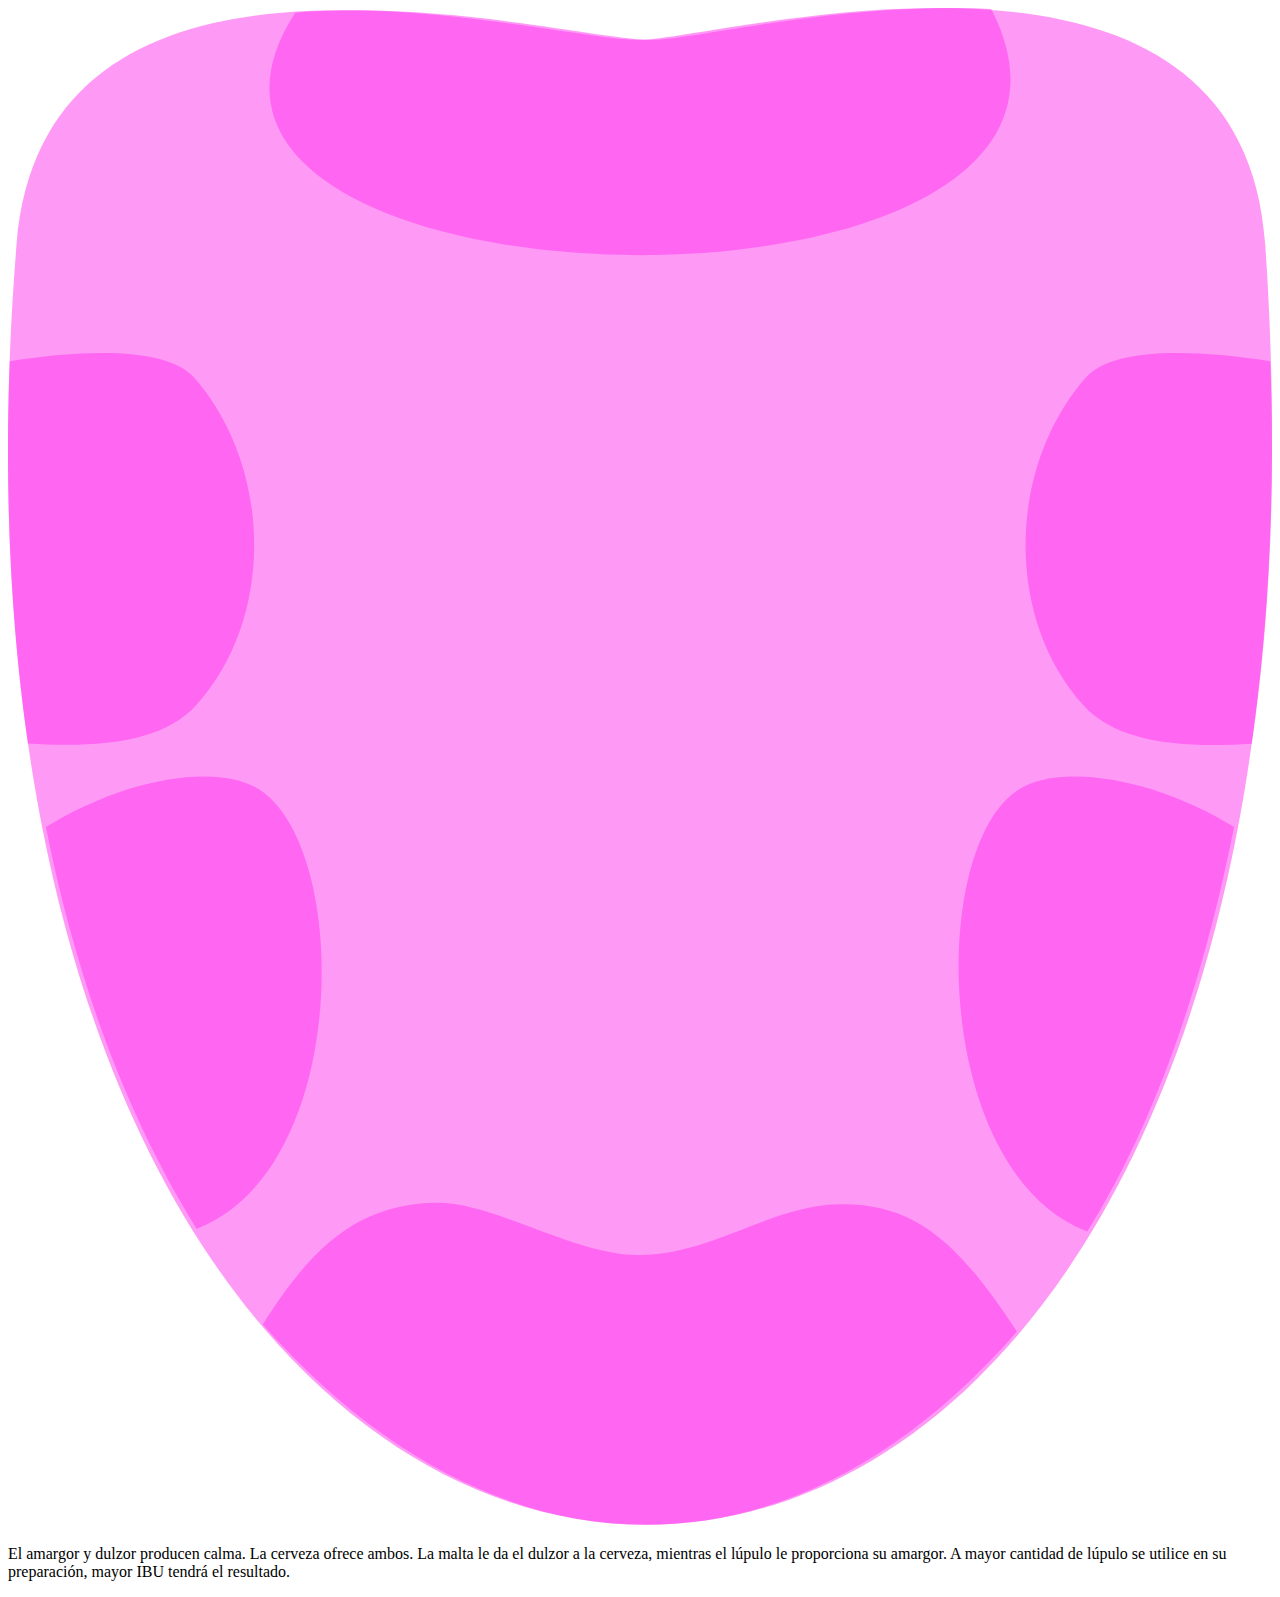
<file: lengua.html>
<!DOCTYPE html>
<html lang="en">
    <head>
        <!-- Required meta tags -->
        <meta charset="utf-8" />
        <meta name="viewport" content="width=device-width, initial-scale=1" />

        <!-- Bootstrap CSS -->
        <link href="https://cdn.jsdelivr.net/npm/bootstrap@5.0.1/dist/css/bootstrap.min.css" rel="stylesheet" integrity="sha384-+0n0xVW2eSR5OomGNYDnhzAbDsOXxcvSN1TPprVMTNDbiYZCxYbOOl7+AMvyTG2x" crossorigin="anonymous" />

        <title>Hello, world!</title>
    </head>
    <body>
        <div class="container">
            <div class="row my-5">
                <div class="col-sm-4">
                    <svg enable-background="new 0 0 500 600" version="1.1" viewBox="0 0 500 600" xml:space="preserve" xmlns="http://www.w3.org/2000/svg">
                        <style type="text/css">
                            path {
                                fill: #ff33ee;
                                fill-opacity: 0.5;
                            }
                        </style>
                        <path
                            id="lengua"
                            d="M3.4,93.3C8.8,27.9,56,6.4,108.2,1.9
				c58.7-5.1,123.7,11.3,142.2,10.7c17.5-0.6,76.9-15.2,133.1-12.2c56.1,3,109,23.4,113.8,92.9c15.6,225.3-37.4,373.9-114,449
				C297.7,626.1,182.7,618,101,522C32,441-13.1,297.2,3.4,93.3z"
                        />
                        <path
                            id="amargo"
                            d="M113.6,1.9c58.7-5.1,123.7,11.3,142.2,10.7
				c17.5-0.6,76.9-15.2,133.1-12.2C458.1,133.7,33.2,126.2,113.6,1.9z"
                        />
                        <g id="salado">
                            <path
                                d="M0.7,139.7C-1.4,195,1.3,245.5,7.9,290.9c27.8,1.9,53.4-0.5,66.5-15.1c32.2-35.8,29.3-95.6-0.9-129.7
					C63.8,135.2,35.6,134.3,0.7,139.7z"
                            />
                            <path
                                d="M499.3,139.7c-34.9-5.4-63.2-4.5-72.9,6.5c-30.2,34.1-33.1,93.9-0.9,129.7c13.1,14.6,38.6,16.9,66.5,15.1
					C498.7,245.5,501.4,195,499.3,139.7z"
                            />
                        </g>
                        <g id="acido">
                            <path d="M99.5,309.2C82.4,298.4,45.9,304.9,15,324C27.7,388,48.6,441,74.6,482.9C135.9,459.3,135.4,332,99.5,309.2z" />
                            <path
                                d="M399.7,309.2c-35.9,22.8-34.1,151.2,27.2,174.8C452.9,442.2,472.3,388,485,324
					C454.1,304.9,416.8,298.4,399.7,309.2z"
                            />
                        </g>
                        <path
                            id="dulce"
                            d="M399.1,523.5c-90.8,104.4-207.3,100.5-298.3-2.7
				c19.8-31.8,38.7-47.9,68.9-48.2c22.8-0.2,55.3,21.2,80.4,20.7c29.3-0.6,51.1-19.3,78.3-20.1C359.4,472.4,376.6,489.4,399.1,523.5z"
                        />
                    </svg>
                </div>
                <div class="col-sm-8">
                    <p class="lead py-auto">
                        El amargor y dulzor producen calma. La cerveza ofrece ambos. <span id="dulzor">La malta le da el dulzor a la cerveza</span>, mientras <span id="amargor">el lúpulo le proporciona su amargor.</span> A mayor cantidad de
                        lúpulo se utilice en su preparación, mayor IBU tendrá el resultado.
                    </p>
                </div>
            </div>
        </div>

        <script src="https://cdn.jsdelivr.net/npm/bootstrap@5.0.1/dist/js/bootstrap.bundle.min.js" integrity="sha384-gtEjrD/SeCtmISkJkNUaaKMoLD0//ElJ19smozuHV6z3Iehds+3Ulb9Bn9Plx0x4" crossorigin="anonymous"></script>

        <script src="https://cdnjs.cloudflare.com/ajax/libs/jquery/3.6.0/jquery.min.js" integrity="sha512-894YE6QWD5I59HgZOGReFYm4dnWc1Qt5NtvYSaNcOP+u1T9qYdvdihz0PPSiiqn/+/3e7Jo4EaG7TubfWGUrMQ==" crossorigin="anonymous"></script>
        <script>
            $("#amargo").hover(
                function () {
                    $(this).css("fill-opacity", "1");
                    $("#amargor").css("text-decoration", "underline");
                },
                function () {
                    $(this).css("fill-opacity", "0.5");
                    $("#amargor").css("text-decoration", "none");
                }
            );

            $("#dulce").hover(
                function () {
                    $(this).css("fill-opacity", "1");
                    $("#dulzor").css("text-decoration", "underline");
                },
                function () {
                    $(this).css("fill-opacity", "0.5");
                    $("#dulzor").css("text-decoration", "none");
                }
            );
        </script>
    </body>
</html>
</file>
